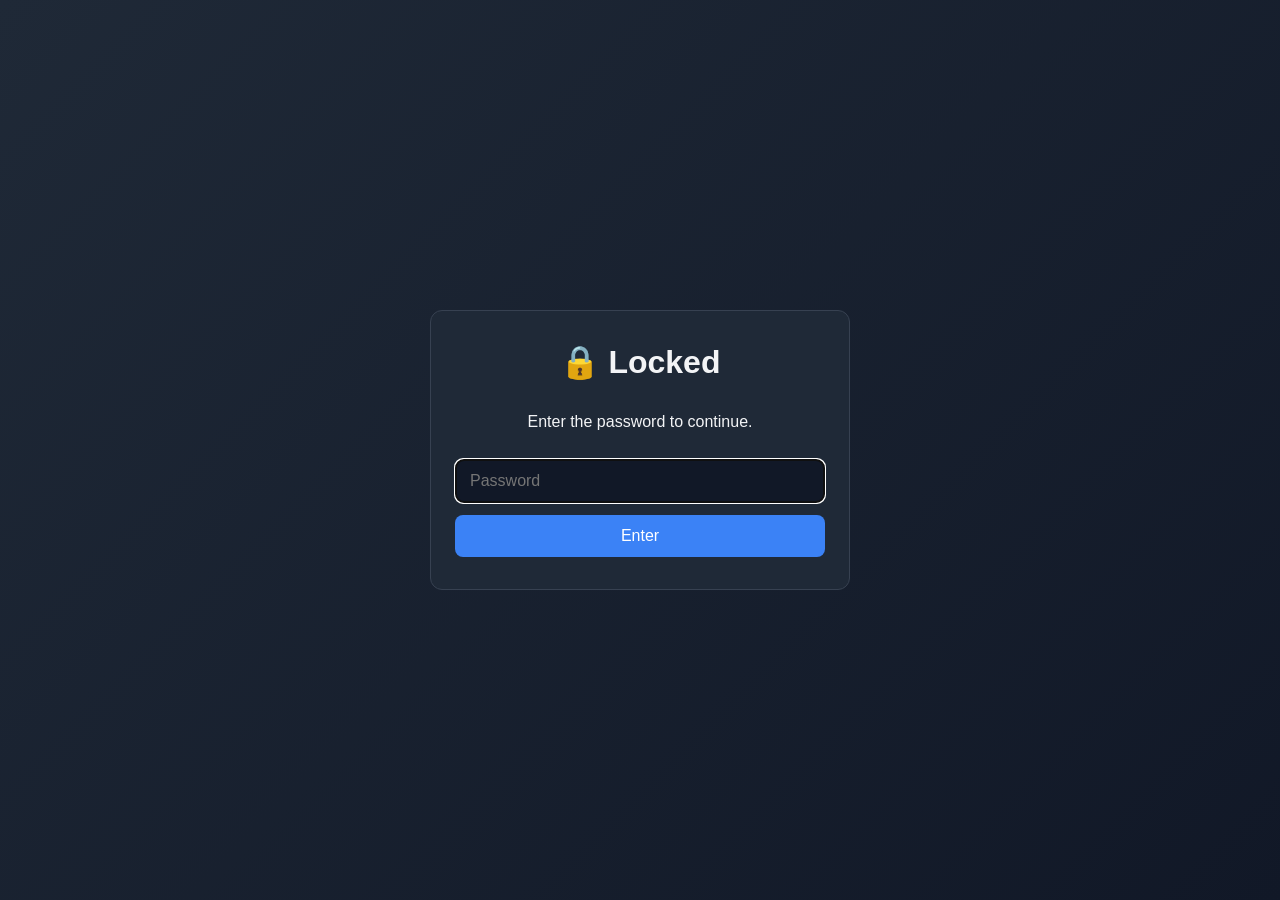
<file: Website/index.html>
<!DOCTYPE html>
<html lang="en">
<head>
<meta charset="UTF-8">
<meta name="viewport" content="width=device-width, initial-scale=1.0">
<title>StatsSideQuest</title>
<link rel="stylesheet" href="style.css">
</head>
<body>
  <div class="gate-container">
    <form id="gate-form" class="gate-card" autocomplete="off">
      <h1>🔒 Locked</h1>
      <p>Enter the password to continue.</p>
      <input type="password" id="password-input" placeholder="Password" autofocus>
      <button type="submit">Enter</button>
      <p id="error-message" class="error" hidden>Incorrect password. Try again.</p>
    </form>
  </div>
  <script src="gate.js"></script>
</body>
</html>
</file>
<file: Website/style.css>
* {
  box-sizing: border-box;
}

body {
  margin: 0;
  font-family: -apple-system, BlinkMacSystemFont, "Segoe UI", Roboto, sans-serif;
  background: linear-gradient(135deg, #1f2937, #111827);
  color: #f3f4f6;
  min-height: 100vh;
  display: flex;
  align-items: center;
  justify-content: center;
  padding: 16px;
}

.gate-container,
.menu-container {
  width: 100%;
  max-width: 420px;
  text-align: center;
}

.menu-buttons {
  display: flex;
  flex-direction: column;
  gap: 12px;
  margin-top: 24px;
}

.menu-button {
  display: block;
  padding: 16px;
  border-radius: 10px;
  border: 1px solid #374151;
  background: #1f2937;
  color: #f3f4f6;
  text-decoration: none;
  font-size: 18px;
  font-weight: 600;
  transition: background 0.15s ease;
}

.menu-button:hover {
  background: #374151;
}

.page-links {
  display: flex;
  justify-content: center;
  gap: 20px;
  margin-top: 16px;
}

.page-links a {
  color: #93c5fd;
}

.game-container {
  width: 100%;
  max-width: 440px;
  text-align: center;
}

.game-hud {
  display: flex;
  justify-content: space-between;
  margin-bottom: 8px;
  font-size: 18px;
  font-weight: 600;
}

#game-canvas {
  width: 100%;
  max-width: 400px;
  aspect-ratio: 1 / 1;
  border: 1px solid #374151;
  border-radius: 8px;
  background: #111827;
}

.hint {
  color: #9ca3af;
  font-size: 14px;
  margin: 12px 0 0;
}

.gate-card {
  background: #1f2937;
  border: 1px solid #374151;
  border-radius: 12px;
  padding: 32px 24px;
  display: flex;
  flex-direction: column;
  gap: 12px;
}

h1 {
  margin: 0 0 4px;
}

input[type="password"] {
  padding: 12px 14px;
  border-radius: 8px;
  border: 1px solid #4b5563;
  background: #111827;
  color: #f3f4f6;
  font-size: 16px;
}

button {
  padding: 12px 14px;
  border-radius: 8px;
  border: none;
  background: #3b82f6;
  color: white;
  font-size: 16px;
  cursor: pointer;
}

button:hover {
  background: #2563eb;
}

.error {
  color: #f87171;
  margin: 0;
}

#logout-link {
  display: inline-block;
  margin-top: 16px;
  color: #93c5fd;
}

.page-links #logout-link {
  margin-top: 0;
}
</file>
<file: Website/wordle.css>
* {
  box-sizing: border-box;
}

:root {
  --color-correct: #6aaa64;
  --color-present: #c9b458;
  --color-absent: #787c7e;
  --color-border: #d3d6da;
  --color-border-filled: #878a8c;
  --color-text: #1a1a1b;
  --color-bg: #ffffff;
  --color-key-bg: #d3d6da;
}

body {
  margin: 0;
  font-family: "Helvetica Neue", Arial, sans-serif;
  background: var(--color-bg);
  color: var(--color-text);
  min-height: 100vh;
  display: flex;
  flex-direction: column;
  align-items: center;
}

.wordle-header {
  width: 100%;
  max-width: 500px;
  display: flex;
  align-items: center;
  justify-content: space-between;
  padding: 12px 16px;
  border-bottom: 1px solid var(--color-border);
}

.header-title {
  font-size: 24px;
  font-weight: 700;
  letter-spacing: 2px;
  text-transform: uppercase;
}

.header-links {
  display: flex;
  gap: 16px;
}

.header-links a {
  color: #1a1a1b;
  text-decoration: none;
  font-size: 14px;
  border: 1px solid var(--color-border);
  padding: 6px 10px;
  border-radius: 4px;
}

.header-links a:hover {
  background: #f6f7f8;
}

.wordle-main {
  width: 100%;
  max-width: 500px;
  display: flex;
  flex-direction: column;
  align-items: center;
  padding: 16px;
  gap: 16px;
}

.board {
  display: grid;
  grid-template-rows: repeat(6, 1fr);
  gap: 5px;
  width: 100%;
  max-width: 350px;
}

.board-row {
  display: grid;
  grid-template-columns: repeat(5, 1fr);
  gap: 5px;
}

.tile {
  aspect-ratio: 1 / 1;
  border: 2px solid var(--color-border);
  display: flex;
  align-items: center;
  justify-content: center;
  font-size: 32px;
  font-weight: 700;
  text-transform: uppercase;
  color: var(--color-text);
  user-select: none;
}

.tile.filled {
  border-color: var(--color-border-filled);
}

.tile.flip {
  animation: flip 0.5s ease forwards;
}

@keyframes flip {
  0% {
    transform: rotateX(0deg);
  }
  50% {
    transform: rotateX(90deg);
  }
  100% {
    transform: rotateX(0deg);
  }
}

.tile.correct {
  background: var(--color-correct);
  border-color: var(--color-correct);
  color: #ffffff;
}

.tile.present {
  background: var(--color-present);
  border-color: var(--color-present);
  color: #ffffff;
}

.tile.absent {
  background: var(--color-absent);
  border-color: var(--color-absent);
  color: #ffffff;
}

.board-row.shake {
  animation: shake 0.5s ease;
}

@keyframes shake {
  10%, 90% { transform: translateX(-2px); }
  20%, 80% { transform: translateX(4px); }
  30%, 50%, 70% { transform: translateX(-8px); }
  40%, 60% { transform: translateX(8px); }
}

.end-actions {
  display: flex;
  justify-content: center;
}

.end-actions[hidden] {
  display: none;
}

#new-game-btn {
  padding: 10px 20px;
  border-radius: 6px;
  border: none;
  background: #1a1a1b;
  color: #ffffff;
  font-size: 15px;
  font-weight: 600;
  cursor: pointer;
}

#new-game-btn:hover {
  background: #3a3a3c;
}

.keyboard {
  display: flex;
  flex-direction: column;
  gap: 8px;
  width: 100%;
  max-width: 480px;
}

.keyboard-row {
  display: flex;
  justify-content: center;
  gap: 6px;
}

.key {
  flex: 1;
  max-width: 43px;
  height: 58px;
  border: none;
  border-radius: 4px;
  background: var(--color-key-bg);
  color: var(--color-text);
  font-size: 13px;
  font-weight: 700;
  text-transform: uppercase;
  display: flex;
  align-items: center;
  justify-content: center;
  cursor: pointer;
  user-select: none;
}

.key:hover {
  background: #bbc0c4;
}

.key.wide {
  max-width: 65px;
  font-size: 12px;
}

.key.correct {
  background: var(--color-correct);
  color: #ffffff;
}

.key.present {
  background: var(--color-present);
  color: #ffffff;
}

.key.absent {
  background: var(--color-absent);
  color: #ffffff;
}

.toast-container {
  position: fixed;
  top: 70px;
  left: 50%;
  transform: translateX(-50%);
  display: flex;
  flex-direction: column;
  align-items: center;
  gap: 8px;
  z-index: 10;
}

.toast {
  background: #1a1a1b;
  color: #ffffff;
  padding: 10px 16px;
  border-radius: 4px;
  font-size: 14px;
  font-weight: 600;
  opacity: 0.95;
}

@media (max-width: 420px) {
  .tile {
    font-size: 24px;
  }
  .key {
    height: 48px;
    font-size: 11px;
  }
}
</file>
